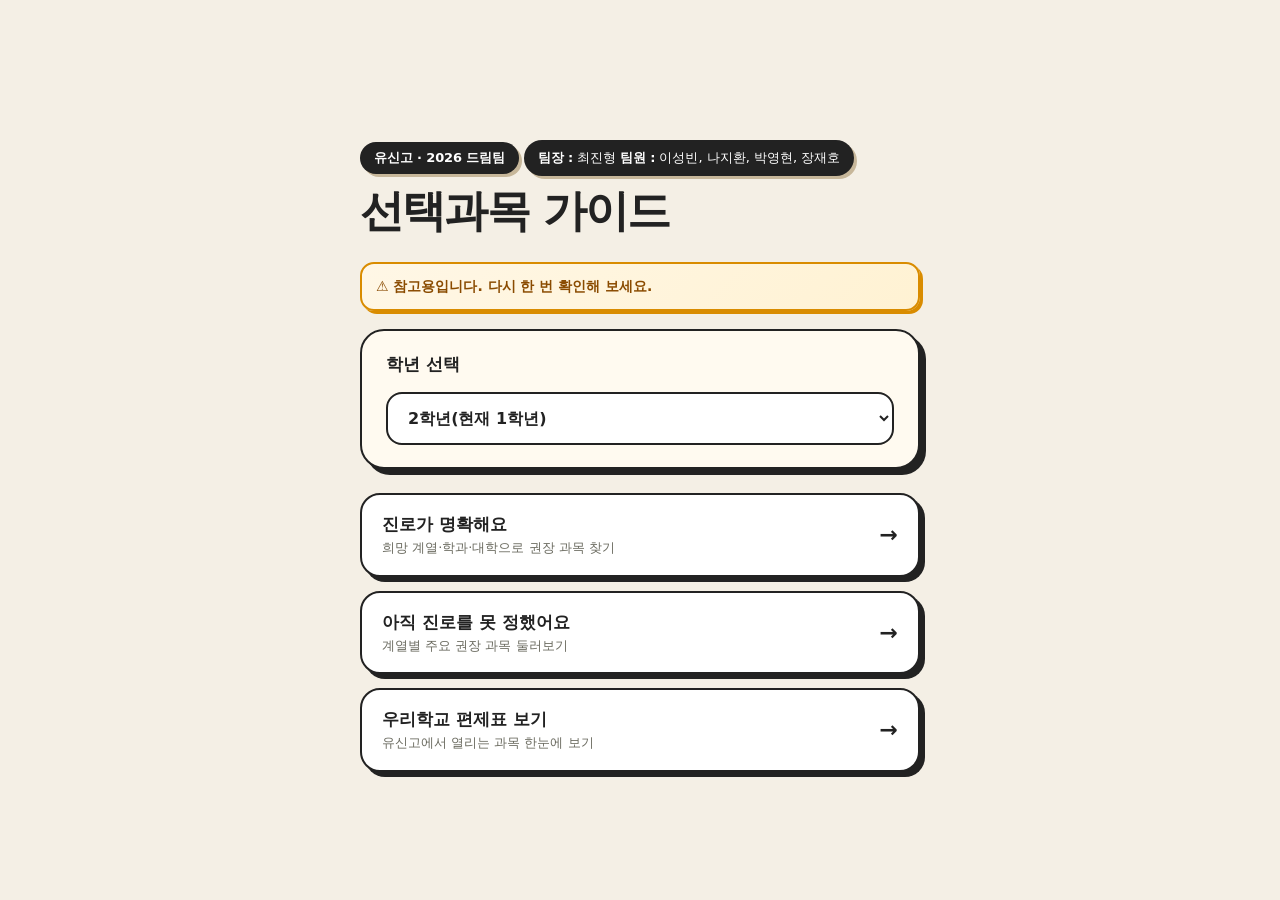
<file: index.html>
<!DOCTYPE html>
<html lang="ko">
<head>
    <meta charset="UTF-8">
    <meta name="viewport" content="width=device-width, initial-scale=1.0">
    <meta name="author" content="2026드림팀">
    <title>선택과목 가이드</title>
    <link rel="stylesheet" href="main.css">
</head>

<body>
    <main class="home">
        <header class="home-header">
            <span class="home-badge">유신고 · 2026 드림팀</span>
            <p class="developer-list"><span class="developer-role">팀장</span>: <span class="developer-name">최진형</span> <span class="developer-role">팀원</span>: <span class="developer-name">이성빈, 나지환, 박영현, 장재호</span></p>
            <h1 class="home-title">선택과목 가이드</h1>
        </header>

        <div class="notice-banner" role="note">
            ⚠ 참고용입니다. 다시 한 번 확인해 보세요.
        </div>

        <!-- 학년 선택 : localStorage(selectedGrade)에 저장됨 (main.js) -->
        <section class="grade-card">
            <label for="grade" class="grade-label">학년 선택</label>
            <p class="grade-desc"></p>
            <select id="grade" class="grade-select">
                <option selected>2학년(현재 1학년)</option>
                <option>3학년(현재 2학년)</option>
            </select>
        </section>

        <!-- 네비게이션 -->
        <nav class="home-nav">
            <a href="focused.html" class="home-menu-button">
                <span class="menu-text">
                    <span class="menu-title">진로가 명확해요</span>
                    <span class="menu-desc">희망 계열·학과·대학으로 권장 과목 찾기</span>
                </span>
                <span class="menu-arrow">→</span>
            </a>

            <a href="unfocused.html" class="home-menu-button">
                <span class="menu-text">
                    <span class="menu-title">아직 진로를 못 정했어요</span>
                    <span class="menu-desc">계열별 주요 권장 과목 둘러보기</span>
                </span>
                <span class="menu-arrow">→</span>
            </a>

            <a href="curriculum.html" class="home-menu-button">
                <span class="menu-text">
                    <span class="menu-title">우리학교 편제표 보기</span>
                    <span class="menu-desc">유신고에서 열리는 과목 한눈에 보기</span>
                </span>
                <span class="menu-arrow">→</span>
            </a>
        </nav>
    </main>

    <script src="main.js" defer></script>
</body>
</html>
</file>
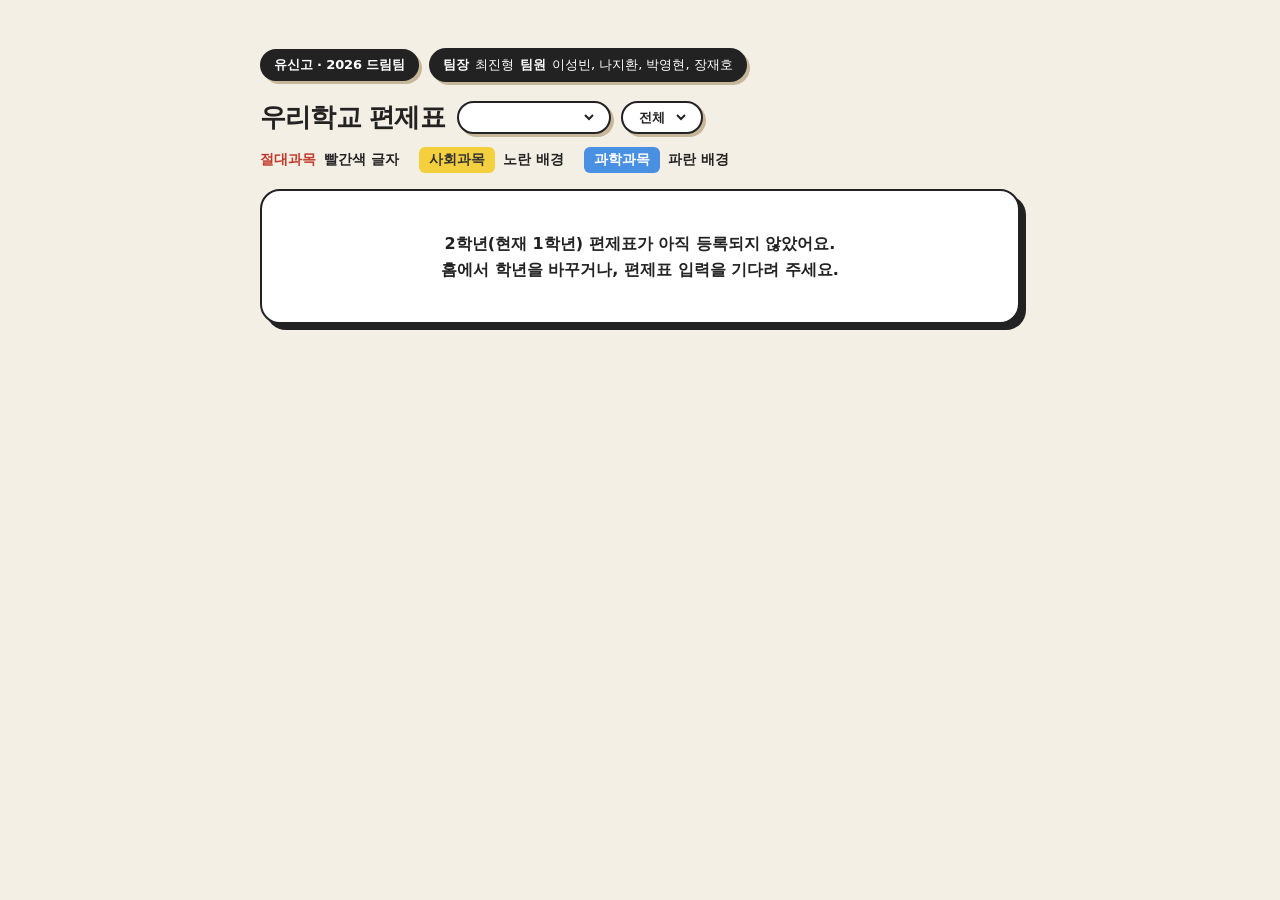
<file: curriculum.html>
<!--우리학교 편제표 : 학년별 개별 선택과목을 임시로 선택해보는 폼-->
<!doctype html>
<html lang="ko">
    <head>
        <meta charset="UTF-8">
        <meta name="viewport" content="width=device-width, initial-scale=1.0">
        <meta name="author" content="2026드림팀">
        <title>선택과목 가이드</title>
        <link rel="stylesheet" href="curriculum.css">
    </head>
    <body>
        <header class="page-top-banner">
            <span class="page-top-badge">유신고 · 2026 드림팀</span>
            <p class="page-developer-list">
                <span class="page-developer-role">팀장</span>
                <span class="page-developer-name">최진형</span>
                <span class="page-developer-role">팀원</span>
                <span class="page-developer-name">이성빈, 나지환, 박영현, 장재호</span>
            </p>
        </header>

        <script src="data.js"></script>
        <script src="curriculum.js" defer></script>

        <div class="title-row">
            <h4>우리학교 편제표</h4>
            <div class="title-controls">
                <div id="grade-selector" class="header-grade-selector">
                    <select id="grade-select">
                        <option value="2학년">2학년(현재 1학년)</option>
                        <option value="3학년">3학년(현재 2학년)</option>
                    </select>
                </div>
                <div id="term-selector" class="header-term-selector">
                    <select id="term-select">
                        <option value="전체">전체</option>
                        <option value="1학기">1학기</option>
                        <option value="2학기">2학기</option>
                    </select>
                </div>
            </div>
        </div>

        <div id="legend">
            <span class="legend-item"><span class="legend-abs">절대과목</span> 빨간색 글자</span>
            <span class="legend-item"><span class="legend-social">사회과목</span> 노란 배경</span>
            <span class="legend-item"><span class="legend-science">과학과목</span> 파란 배경</span>
        </div>

        <form id="curriculum-form">
            <!-- data.js의 CURRICULUM으로 curriculum.js가 질문을 채운다 -->
        </form>

        <div id="footer-bar">
            <span id="pick-status"></span>
            <button type="button" id="save-button">임시 선택 저장</button>
        </div>
    </body>
</html>
</file>
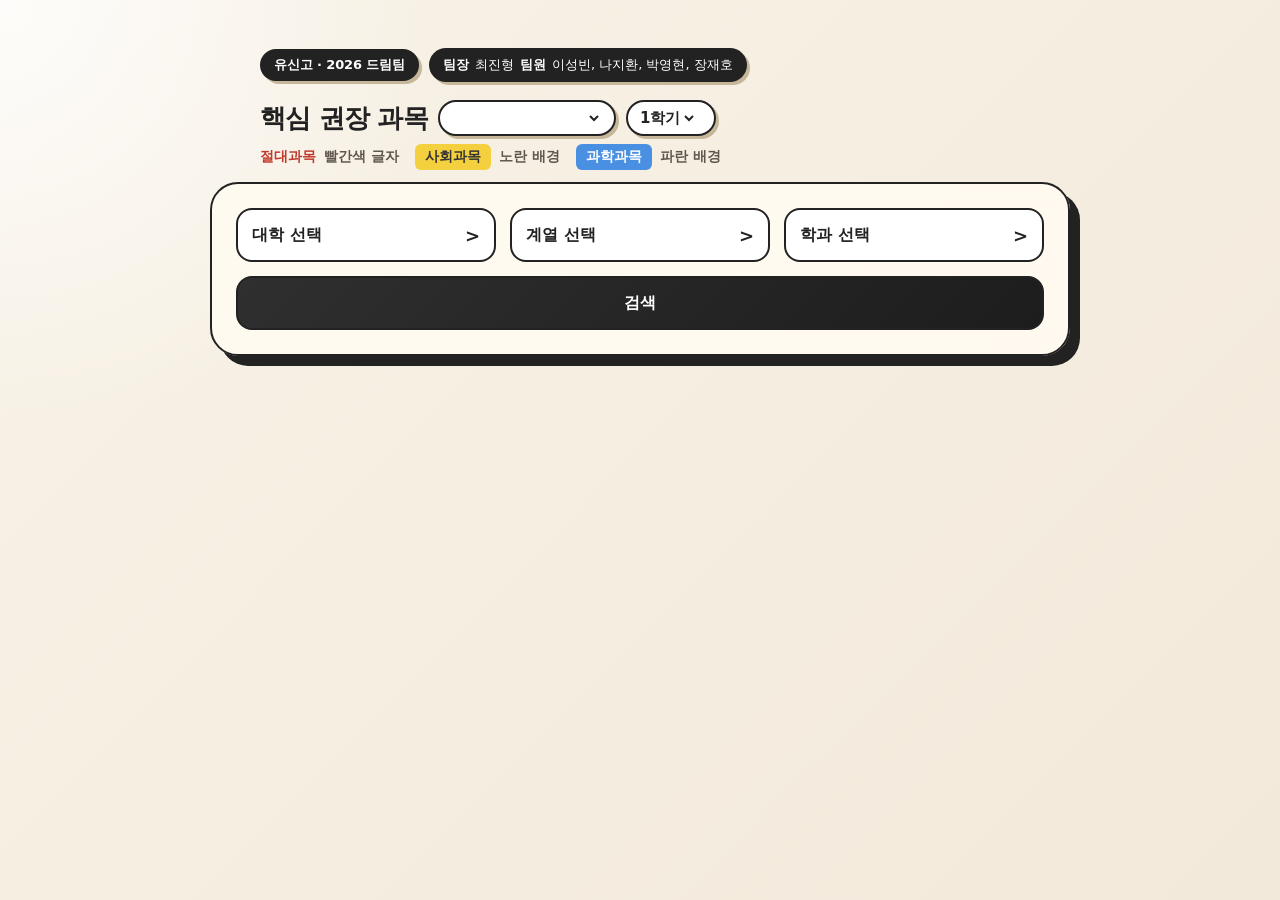
<file: focused.html>
<!--진로 명확한 애들 검색 화면-->

<!Doctype html>
<html lang="ko">
    <head>
        <meta charset="UTF-8">
        <meta name="viewport" content="width=device-width, initial-scale=1.0">
        <meta name="author" content="2026드림팀">
        <title>선택과목 가이드</title>
        <link rel="stylesheet" href="focused.css">
    </head>
    <body>
        <header class="page-top-banner">
            <span class="page-top-badge">유신고 · 2026 드림팀</span>
            <p class="page-developer-list">
                <span class="page-developer-role">팀장</span>
                <span class="page-developer-name">최진형</span>
                <span class="page-developer-role">팀원</span>
                <span class="page-developer-name">이성빈, 나지환, 박영현, 장재호</span>
            </p>
        </header>

        <!-- data.js를 먼저 불러온 뒤 focused.js가 사용한다 -->
        <script src="data.js"></script>
        <script src="focused.js" defer></script>

        <div class="title-row">
            <h4>핵심 권장 과목</h4>
            <div class="title-controls">
                <div id="grade-selector" class="header-grade-selector">
                    <select id="grade-select">
                        <option value="2학년">2학년(현재 1학년)</option>
                        <option value="3학년">3학년(현재 2학년)</option>
                    </select>
                </div>
                <div id="term-selector" class="header-term-selector">
                    <select id="semester-select">
                        <option value="전체">전체</option>
                        <option value="1학기">1학기</option>
                        <option value="2학기">2학기</option>
                    </select>
                </div>
            </div>
        </div>

        <div class="legend" aria-label="과목 범례">
            <span class="legend-item"><span class="legend-abs">절대과목</span> 빨간색 글자</span>
            <span class="legend-item"><span class="legend-social">사회과목</span> 노란 배경</span>
            <span class="legend-item"><span class="legend-science">과학과목</span> 파란 배경</span>
        </div>

        <div id="search">
            <!--대학 선택-->
            <div class="dropdown" id="select-univ">
                <button type="button" class="dropdown-button">대학 선택</button>
                <div class="dropdown-menu" hidden>
                    <!-- data.js의 UNIVERSITIES로 focused.js가 채운다 -->
                </div>
            </div>

            <!--계열 선택 (필수)-->
            <div class="dropdown" id="select-faculty">
                <button type="button" class="dropdown-button">계열 선택</button>
                <div class="dropdown-menu" hidden>
                    <!-- data.js의 FACULTIES로 focused.js가 채운다 -->
                </div>
            </div>

            <!--학과 선택 (필수) : 계열/대학에 맞춰 focused.js가 다시 채운다-->
            <div class="dropdown" id="select-major">
                <button type="button" class="dropdown-button">학과 선택</button>
                <div class="dropdown-menu" hidden>
                    <p class="menu-hint">계열을 먼저 선택하세요.</p>
                </div>
            </div>

            <button type="button" id="search-button">검색</button>
        </div>

        <!--검색하면 hidden 풀리게-->
        <div id="view-result" hidden>
            <p id="result-summary"></p>
            <div id="subjects-recommend">
                <!-- 학기별 선택과목군: curriculum처럼 구성 -->
            </div>
        </div>

        <!--세부정보 팝업 (기본 숨김)-->
        <div id="modal-overlay" hidden>
            <div id="modal" role="dialog" aria-modal="true">
                <button type="button" id="modal-close" aria-label="닫기">&times;</button>
                <h4 id="modal-title">과목명</h4>
                <p id="modal-subtitle">이 과목을 권장/핵심으로 고른 대학·학과</p>
                <ul id="modal-school-list">
                    <!-- 학교로고 | 학교명 | 학과명 -->
                </ul>
            </div>
        </div>
    </body>
</html>
</file>
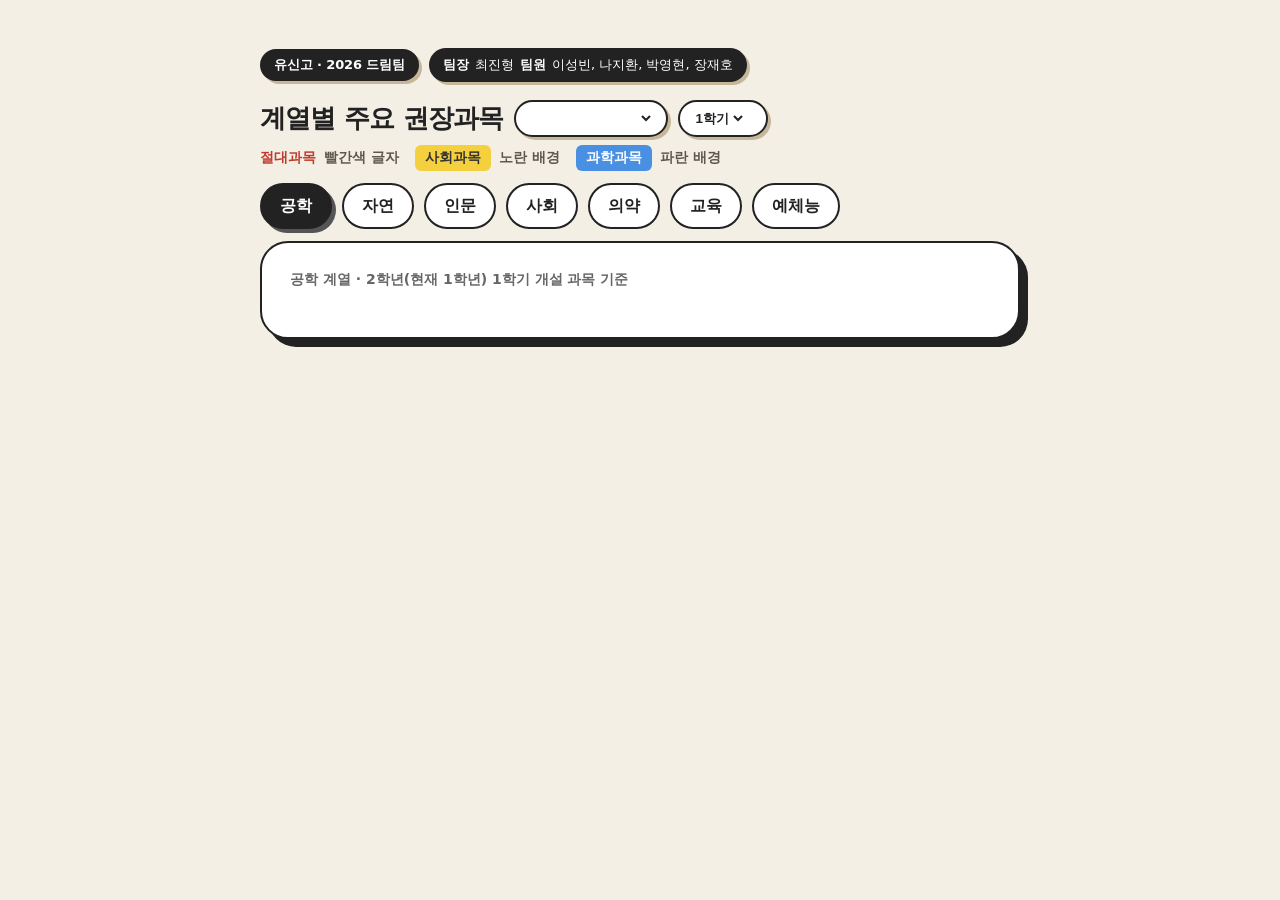
<file: unfocused.html>
<!--진로가 명확하지 않은 애들 화면-->
<!doctype html>
<html lang="ko">
    <head>
        <meta charset="UTF-8">
        <meta name="viewport" content="width=device-width, initial-scale=1.0">
        <meta name="author" content="2026드림팀">
        <title>선택과목 가이드</title>
        <link rel="stylesheet" href="unfocused.css">
    </head>
    <body>
        <header class="page-top-banner">
            <span class="page-top-badge">유신고 · 2026 드림팀</span>
            <p class="page-developer-list">
                <span class="page-developer-role">팀장</span>
                <span class="page-developer-name">최진형</span>
                <span class="page-developer-role">팀원</span>
                <span class="page-developer-name">이성빈, 나지환, 박영현, 장재호</span>
            </p>
        </header>

        <!-- data.js를 먼저 불러온 뒤 unfocused.js가 사용한다 -->
        <script src="data.js"></script>
        <script src="unfocused.js" defer></script>

        <div class="title-row">
            <h4>계열별 주요 권장과목</h4>
            <div class="title-controls">
                <div id="grade-selector" class="header-grade-selector">
                    <select id="grade-select">
                        <option value="2학년">2학년(현재 1학년)</option>
                        <option value="3학년">3학년(현재 2학년)</option>
                    </select>
                </div>
                <div id="term-selector" class="header-term-selector">
                    <select id="semester-select">
                        <option value="전체">전체</option>
                        <option value="1학기">1학기</option>
                        <option value="2학기">2학기</option>
                    </select>
                </div>
            </div>
        </div>

        <div class="legend" aria-label="과목 범례">
            <span class="legend-item"><span class="legend-abs">절대과목</span> 빨간색 글자</span>
            <span class="legend-item"><span class="legend-social">사회과목</span> 노란 배경</span>
            <span class="legend-item"><span class="legend-science">과학과목</span> 파란 배경</span>
        </div>

        <!--계열 탭 : data.js의 FACULTIES로 unfocused.js가 채운다-->
        <div id="discipline-tabs"></div>

        <div id="view-result">
            <p id="result-summary"></p>
            <div id="subjects-recommend">
                <!-- 각 과목 한 줄:  과목명 | 권장학교 N개 | 세부정보(i) -->
            </div>
        </div>

        <!--세부정보 팝업 (기본 숨김)-->
        <div id="modal-overlay" hidden>
            <div id="modal" role="dialog" aria-modal="true">
                <button type="button" id="modal-close" aria-label="닫기">&times;</button>
                <h4 id="modal-title">과목명</h4>
                <p id="modal-subtitle">이 과목을 권장/핵심으로 고른 대학·학과</p>
                <ul id="modal-school-list">
                    <!-- 학교로고 | 학교명 | 학과명 -->
                </ul>
            </div>
        </div>
    </body>
</html>
</file>
<file: main.css>
* {
  box-sizing: border-box;
}

body {
  margin: 0;
  min-height: 100vh;
  display: flex;
  align-items: center;
  justify-content: center;
  padding: 48px 20px;
  background: #f4efe5;
  color: #222;
  font-family: system-ui, -apple-system, BlinkMacSystemFont, "Segoe UI", sans-serif;
}

select {
  font: inherit;
}

/* ---------- 레이아웃 ---------- */
.home {
  width: min(560px, 100%);
}

/* ---------- 헤더 ---------- */
.notice-banner {
  margin-bottom: 18px;
  padding: 12px 14px;
  border: 2px solid #d98c00;
  border-radius: 14px;
  background: linear-gradient(135deg, #fff7e6 0%, #fff2d3 100%);
  color: #8a4b00;
  font-size: 14px;
  font-weight: 700;
  line-height: 1.5;
  box-shadow: 3px 3px 0 #d98c00;
}

.home-header {
  margin-bottom: 28px;
}

.home-badge {
  display: inline-block;
  padding: 7px 14px;
  background: #222;
  color: #fff;
  border-radius: 999px;
  font-size: 13px;
  font-weight: 800;
  letter-spacing: -0.01em;
  box-shadow: 3px 3px 0 #c7b79a;
}

.developer-list {
  display: inline-flex;
  align-items: center;
  gap: 4px;
  flex-wrap: nowrap;
  margin: 12px 0 0;
  padding: 8px 14px;
  background: #222;
  color: #fff;
  border-radius: 999px;
  font-size: 13px;
  line-height: 1.5;
  font-weight: 700;
  box-shadow: 3px 3px 0 #c7b79a;
  white-space: nowrap;
}

.developer-role {
  color: #fff;
  font-size: 13px;
  font-weight: 900;
}

.developer-name {
  font-weight: 500;
  color: #fff;
  font-size: 13px;
}

.home-title {
  margin: 12px 0 10px;
  font-size: 44px;
  font-weight: 900;
  letter-spacing: -0.04em;
  line-height: 1.05;
}

.home-subtitle {
  margin: 0;
  max-width: 42ch;
  color: #5b5b52;
  font-size: 16px;
  line-height: 1.5;
}

/* ---------- 학년 선택 카드 ---------- */
.grade-card {
  margin-bottom: 24px;
  padding: 22px 24px;
  background: #fffaf0;
  border: 2px solid #222;
  border-radius: 24px;
  box-shadow: 6px 6px 0 #222;
}

.grade-label {
  display: block;
  font-size: 17px;
  font-weight: 800;
}

.grade-desc {
  margin: 4px 0 16px;
  color: #6b6b60;
  font-size: 14px;
}

.grade-select {
  width: 100%;
  padding: 14px 16px;
  background: #fff;
  color: #222;
  border: 2px solid #222;
  border-radius: 16px;
  font-size: 16px;
  font-weight: 700;
  cursor: pointer;
  outline: none;
  transition: transform 0.12s ease, box-shadow 0.12s ease;
}

.grade-select:hover {
  transform: translate(-2px, -2px);
  box-shadow: 4px 4px 0 #222;
}

.grade-select:focus-visible {
  box-shadow: 4px 4px 0 #222;
}

/* ---------- 네비게이션 ---------- */
.home-nav {
  display: flex;
  flex-direction: column;
  gap: 14px;
}

.home-menu-button {
  display: flex;
  align-items: center;
  gap: 16px;
  padding: 18px 20px;
  background: #fff;
  color: #222;
  border: 2px solid #222;
  border-radius: 20px;
  text-decoration: none;
  box-shadow: 5px 5px 0 #222;
  transition: transform 0.12s ease, box-shadow 0.12s ease, background 0.12s ease;
}

.home-menu-button:hover {
  transform: translate(-3px, -3px);
  box-shadow: 8px 8px 0 #222;
  background: #fffaf0;
}

.home-menu-button:active {
  transform: translate(0, 0);
  box-shadow: 2px 2px 0 #222;
}

.menu-icon {
  flex: 0 0 auto;
  width: 52px;
  height: 52px;
  display: inline-flex;
  align-items: center;
  justify-content: center;
  background: #f1eadc;
  border: 2px solid #222;
  border-radius: 16px;
  font-size: 26px;
}

.menu-text {
  display: flex;
  flex-direction: column;
  gap: 3px;
  flex: 1;
  min-width: 0;
}

.menu-title {
  font-size: 17px;
  font-weight: 800;
}

.menu-desc {
  color: #6b6b60;
  font-size: 13px;
  line-height: 1.35;
}

.menu-arrow {
  flex: 0 0 auto;
  font-size: 22px;
  font-weight: 900;
  transition: transform 0.12s ease;
}

.home-menu-button:hover .menu-arrow {
  transform: translateX(4px);
}

/* ---------- 모바일 ---------- */
@media (max-width: 560px) {
  body {
    padding: 32px 16px;
    align-items: flex-start;
  }

  .home-title {
    font-size: 34px;
  }

  .menu-icon {
    width: 46px;
    height: 46px;
    font-size: 22px;
  }

  .menu-arrow {
    display: none;
  }
}
</file>
<file: curriculum.css>
* {
  box-sizing: border-box;
}

body {
  margin: 0;
  min-height: 100vh;
  padding: 48px 20px 120px;
  background: #f4efe5;
  color: #222;
  font-family: system-ui, -apple-system, BlinkMacSystemFont, "Segoe UI", sans-serif;
}

button,
input {
  font: inherit;
}

[hidden] {
  display: none !important;
}

.page-top-banner {
  width: min(760px, 100%);
  margin: 0 auto 18px;
  display: flex;
  align-items: center;
  gap: 10px;
  flex-wrap: wrap;
}

.page-top-badge {
  display: inline-block;
  padding: 7px 14px;
  background: #222;
  color: #fff;
  border-radius: 999px;
  font-size: 13px;
  font-weight: 800;
  letter-spacing: -0.01em;
  box-shadow: 3px 3px 0 #c7b79a;
}

.page-developer-list {
  display: inline-flex;
  align-items: center;
  gap: 6px;
  flex-wrap: wrap;
  margin: 0;
  padding: 8px 14px;
  background: #222;
  color: #fff;
  border-radius: 999px;
  font-size: 13px;
  line-height: 1.4;
  font-weight: 700;
  box-shadow: 3px 3px 0 #c7b79a;
}

.page-developer-role {
  color: #fff;
  font-size: 13px;
  font-weight: 900;
}

.page-developer-name {
  color: #fff;
  font-size: 13px;
  font-weight: 500;
}

#grade-selector,
#term-selector {
  margin: 0;
  font-size: 15px;
  color: #555;
  font-weight: 700;
  display: inline-flex;
  align-items: center;
  padding: 6px 12px;
  background: #fff;
  border: 2px solid #222;
  border-radius: 999px;
  box-shadow: 3px 3px 0 #c7b79a;
}

#grade-selector select,
#term-selector select {
  border: none;
  background: transparent;
  font-weight: 700;
  color: #222;
  outline: none;
}

h4 {
  margin: 0;
  font-size: 26px;
  letter-spacing: -0.03em;
}

#intro {
  width: min(760px, 100%);
  margin: 0 auto 20px;
  color: #6b6b60;
  font-size: 14px;
  line-height: 1.5;
}

#controls-row {
  width: min(760px, 100%);
  margin: 0 auto 20px;
  display: flex;
  gap: 20px;
  align-items: center;
  justify-content: space-between;
  flex-wrap: wrap;
}

.title-row {
  width: min(760px, 100%);
  margin: 0 auto 12px;
  display: flex;
  align-items: center;
  justify-content: flex-start;
  gap: 12px;
  flex-wrap: wrap;
}

#legend {
  width: min(760px, 100%);
  margin: 0 auto 16px;
  display: flex;
  gap: 20px;
  flex-wrap: wrap;
  font-size: 14px;
  font-weight: 600;
}

#term-select {
  /* reset - shared above */
}


#term-select:hover {
  background: #f9f3e6;
}

.title-controls {
  display: flex;
  align-items: center;
  gap: 10px;
  flex-wrap: nowrap;
  white-space: nowrap;
}

.legend-item {
  display: flex;
  align-items: center;
  gap: 8px;
}

.legend-abs {
  color: #c0392b;
}

.legend-social {
  background-color: #f4d03f;
  color: #333;
  padding: 4px 10px;
  border-radius: 6px;
}

.legend-science {
  background-color: #4a90e2;
  color: white;
  padding: 4px 10px;
  border-radius: 6px;
}

.abs-note {
  color: #c0392b;
  font-weight: 600;
}

#curriculum-form {
  width: min(760px, 100%);
  margin: 0 auto;
}

.empty-msg {
  padding: 40px 24px;
  background: #fff;
  border: 2px solid #222;
  border-radius: 20px;
  text-align: center;
  font-weight: 600;
  line-height: 1.6;
  box-shadow: 6px 6px 0 #222;
}

/* 학기 헤더 */
.term-header {
  margin: 34px 0 14px;
  padding: 8px 16px;
  display: inline-block;
  background: #222;
  color: #fff;
  border-radius: 999px;
  font-size: 15px;
  font-weight: 800;
}

/* 질문 카드 */
.q-card {
  margin-bottom: 16px;
  padding: 20px 22px;
  background: #fff;
  border: 2px solid #222;
  border-radius: 20px;
  box-shadow: 5px 5px 0 #222;
  transition: box-shadow 0.12s ease, transform 0.12s ease;
}

.q-card.done {
  box-shadow: 5px 5px 0 #2f7d4f;
  border-color: #2f7d4f;
}

.q-card.shake {
  animation: shake 0.3s;
}

@keyframes shake {
  0%, 100% { transform: translateX(0); }
  25% { transform: translateX(-5px); }
  75% { transform: translateX(5px); }
}

.q-head {
  display: flex;
  align-items: baseline;
  gap: 12px;
  margin-bottom: 14px;
  padding-bottom: 12px;
  border-bottom: 2px dashed #ddd;
}

.q-no {
  font-size: 26px;
  font-weight: 900;
  color: #c9c2b4;
  letter-spacing: -0.02em;
}

.q-title {
  font-size: 17px;
  font-weight: 800;
}

.q-pick {
  margin-left: 4px;
  color: #c0392b;
  font-size: 14px;
  font-weight: 800;
}

.q-credit {
  margin-left: 8px;
  color: #999;
  font-size: 13px;
  font-weight: 700;
}

.q-options {
  display: grid;
  grid-template-columns: repeat(auto-fill, minmax(200px, 1fr));
  gap: 8px;
}

.opt {
  display: flex;
  align-items: center;
  gap: 10px;
  padding: 11px 14px;
  border: 2px solid #e5ddcd;
  border-radius: 14px;
  cursor: pointer;
  font-size: 15px;
  font-weight: 600;
  transition: background 0.12s ease, border-color 0.12s ease;
}

.opt:hover {
  background: hsl(136, 72%, 64%);
  border-color: #cbb;
}

.opt input {
  width: 18px;
  height: 18px;
  flex: 0 0 auto;
  accent-color: #222;
}

.opt:has(input:checked) {
  border-color: #222;
}

.opt:has(input:checked):not(.science):not(.social) {
  background: hsl(136, 72%, 71%);
}

.opt .abs {
  color: #c0392b;
}
.opt.science {
  background-color: #85b6ed;
  color: rgb(0, 0, 0);
  border-color: #222;
}

.opt.social {
  background-color: #f4d03f;
  color: #333;
  border-color: #222;
}

.opt.abs.science {
  background-color: #4a90e2;
  color: #c0392b;
  border-color: #222;
}

.opt.abs.social {
  background-color: #f4d03f;
  color: #c0392b;
  border-color: #222;
}

.opt .social {
  background-color: #f4d03f;
  color: #333;
  padding: 2px 8px;
  border-radius: 6px;
}

/* 하단 고정 바 */
#footer-bar {
  position: fixed;
  left: 0;
  right: 0;
  bottom: 0;
  display: flex;
  align-items: center;
  justify-content: center;
  gap: 20px;
  padding: 16px 20px;
  background: rgba(255, 250, 240, 0.96);
  border-top: 2px solid #222;
  backdrop-filter: blur(4px);
}

#pick-status {
  font-weight: 800;
  font-size: 15px;
  color: #666;
}

#pick-status.all-done {
  color: #2f7d4f;
}

#save-button {
  min-height: 48px;
  padding: 12px 26px;
  background: #222;
  color: #fff;
  border: 2px solid #222;
  border-radius: 16px;
  cursor: pointer;
  font-weight: 800;
  transition: transform 0.12s ease, box-shadow 0.12s ease, background 0.12s ease;
}

#save-button:hover {
  transform: translate(-2px, -2px);
  box-shadow: 4px 4px 0 #555;
  background: #333;
}

#save-button:active {
  transform: translate(0, 0);
  box-shadow: none;
}

@media (max-width: 720px) {
  .title-row {
    flex-wrap: wrap;
    padding-bottom: 8px;
  }

  .title-row h4 {
    flex: 1 1 100%;
    min-width: 160px;
  }

  .title-controls {
    flex: 1 1 100%;
    min-width: 0;
    margin-top: 8px;
    white-space: nowrap;
    overflow: hidden;
  }

  .title-controls > * {
    min-width: 0;
  }

  .title-controls #grade-selector,
  .title-controls #term-selector {
    flex: 0 1 auto;
  }

  .title-controls #grade-selector,
  .title-controls #term-selector {
    min-width: 120px;
    max-width: 100%;
  }

  .title-controls #grade-selector select,
  .title-controls #term-selector select {
    width: 100%;
  }
}

@media (max-width: 560px) {
  body {
    padding: 28px 14px 110px;
  }

  .q-options {
    grid-template-columns: 1fr;
  }

  #footer-bar {
    flex-direction: column;
    gap: 10px;
  }
}
</file>
<file: focused.css>
* {
  box-sizing: border-box;
}

body {
  margin: 0;
  min-height: 100vh;
  padding: 48px 20px 120px;
  background:
    radial-gradient(circle at top left, rgba(255,255,255,0.8), transparent 28%),
    linear-gradient(135deg, #f8f2e7 0%, #f2e9da 100%);
  color: #222;
  font-family: system-ui, -apple-system, BlinkMacSystemFont, "Segoe UI", sans-serif;
}

button,
input,
select {
  font: inherit;
}

[hidden] {
  display: none !important;
}

.page-top-banner {
  width: min(760px, 100%);
  margin: 0 auto 18px;
  display: flex;
  align-items: center;
  gap: 10px;
  flex-wrap: wrap;
}

.page-top-badge {
  display: inline-block;
  padding: 7px 14px;
  background: #222;
  color: #fff;
  border-radius: 999px;
  font-size: 13px;
  font-weight: 800;
  letter-spacing: -0.01em;
  box-shadow: 3px 3px 0 #c7b79a;
}

.page-developer-list {
  display: inline-flex;
  align-items: center;
  gap: 6px;
  flex-wrap: wrap;
  margin: 0;
  padding: 8px 14px;
  background: #222;
  color: #fff;
  border-radius: 999px;
  font-size: 13px;
  line-height: 1.4;
  font-weight: 700;
  box-shadow: 3px 3px 0 #c7b79a;
}

.page-developer-role {
  color: #fff;
  font-size: 13px;
  font-weight: 900;
}

.page-developer-name {
  color: #fff;
  font-size: 13px;
  font-weight: 500;
}

.page-header {
  width: min(860px, 100%);
  margin: 0 auto 20px;
  display: flex;
  align-items: center;
  justify-content: space-between;
  gap: 16px;
}

#grade-selector {
  margin: 0;
  font-size: 15px;
  color: #555;
  font-weight: 700;
  display: inline-flex;
  align-items: center;
  padding: 6px 12px;
  background: #fff;
  border: 2px solid #222;
  border-radius: 999px;
  box-shadow: 3px 3px 0 #c7b79a;
}

#grade-selector select {
  border: none;
  background: transparent;
  font-weight: 700;
  color: #222;
  outline: none;
}

.title-row {
  width: min(760px, 100%);
  margin: 0 auto 8px;
  display: flex;
  align-items: center;
  justify-content: flex-start;
  gap: 10px;
  flex-wrap: wrap;
}

h4 {
  margin: 0;
  font-size: 26px;
  letter-spacing: -0.03em;
}

.legend {
  width: min(760px, 100%);
  margin: 0 auto 12px;
  display: flex;
  flex-wrap: wrap;
  gap: 16px;
  font-size: 14px;
  font-weight: 600;
  color: #5f574d;
}

.legend-item {
  display: flex;
  align-items: center;
  gap: 8px;
}

.legend-abs {
  color: #c0392b;
  font-weight: 700;
}

.legend-social {
  display: inline-block;
  padding: 4px 10px;
  background-color: #f4d03f;
  color: #333;
  border-radius: 6px;
  font-weight: 700;
}

.legend-science {
  display: inline-block;
  padding: 4px 10px;
  background-color: #4a90e2;
  color: #fff;
  border-radius: 6px;
  font-weight: 700;
}

#search {
  width: min(860px, 100%);
  margin: 0 auto 24px;
  padding: 24px;
  display: grid;
  grid-template-columns: repeat(3, minmax(0, 1fr));
  gap: 14px;
  background: rgba(255, 250, 240, 0.95);
  border: 2px solid #222;
  border-radius: 28px;
  box-shadow: 10px 10px 0 #222;
  -webkit-backdrop-filter: blur(8px);
  backdrop-filter: blur(8px);
}

.dropdown {
  position: relative;
}

.dropdown-button {
  width: 100%;
  min-height: 54px;
  padding: 12px 14px;
  background: #fff;
  color: #222;
  border: 2px solid #222;
  border-radius: 16px;
  cursor: pointer;
  text-align: left;
  font-weight: 700;
  transition: transform 0.12s ease, box-shadow 0.12s ease, background 0.12s ease;
}

.dropdown-button:hover {
  transform: translate(-2px, -2px);
  box-shadow: 4px 4px 0 #222;
  background: #fffdf8;
}

#term-selector {
  margin: 0;
  font-size: 15px;
  color: #555;
  font-weight: 700;
  display: inline-flex;
  align-items: center;
  padding: 6px 8px;
  background: #fff;
  border: 2px solid #222;
  border-radius: 999px;
  box-shadow: 3px 3px 0 #c7b79a;
}

.header-term-selector,
.header-grade-selector {
  min-width: 90px;
}

.title-controls {
  display: flex;
  align-items: center;
  gap: 10px;
  flex-wrap: nowrap;
  white-space: nowrap;
}

#term-selector label {
  font-size: 13px;
  font-weight: 700;
  color: #666;
}

#term-selector select {
  border: none;
  background: transparent;
  font-weight: 700;
  color: #222;
  outline: none;
}

@media (max-width: 720px) {
  .title-row {
    flex-wrap: wrap;
    padding-bottom: 8px;
  }

  .title-row h4 {
    flex: 1 1 100%;
    min-width: 160px;
  }

  .title-controls {
    flex: 1 1 100%;
    min-width: 0;
    margin-top: 8px;
    white-space: nowrap;
    overflow: hidden;
  }

  .title-controls > * {
    min-width: 0;
  }

  .title-controls #grade-selector,
  .title-controls #term-selector {
    flex: 0 1 auto;
  }

  .title-controls #grade-selector,
  .title-controls #term-selector {
    min-width: 90px;
    max-width: 100%;
  }

  .title-controls #grade-selector select,
  .title-controls #term-selector select {
    width: 100%;
  }
}

.dropdown-button:active {
  transform: translate(0, 0);
  box-shadow: none;
}

.dropdown-button::after {
  content: ">";
  float: right;
  font-size: 18px;
}

.dropdown-menu {
  position: absolute;
  z-index: 30;
  top: calc(100% + 8px);
  left: 0;
  width: 100%;
  max-height: 260px;
  overflow-y: auto;
  padding: 10px;
  background: #fff;
  border: 2px solid #222;
  border-radius: 18px;
  box-shadow: 6px 6px 0 #222;
}

.menu-item {
  display: flex;
  align-items: center;
  gap: 8px;
  min-height: 40px;
  padding: 9px 10px;
  border-radius: 12px;
  cursor: pointer;
  font-weight: 600;
}

.menu-item:hover {
  background: #f1eadc;
}

.menu-item input {
  width: 17px;
  height: 17px;
  accent-color: #222;
}

.menu-hint {
  margin: 6px 8px;
  color: #888;
  font-size: 14px;
}

#search-button {
  grid-column: 1 / -1;
  min-height: 54px;
  padding: 12px 18px;
  background: linear-gradient(135deg, #2f2f2f 0%, #1d1d1d 100%);
  color: #fff;
  border: 2px solid #222;
  border-radius: 16px;
  cursor: pointer;
  font-weight: 800;
  transition: transform 0.12s ease, box-shadow 0.12s ease, background 0.12s ease;
}

#search-button:hover {
  transform: translate(-2px, -2px);
  box-shadow: 4px 4px 0 #555;
  background: #333;
}

#search-button:active {
  transform: translate(0, 0);
  box-shadow: none;
}

#view-result {
  width: min(860px, 100%);
  margin: 32px auto 0;
  padding: 26px;
  background: rgba(255, 255, 255, 0.96);
  border: 2px solid #222;
  border-radius: 28px;
  box-shadow: 10px 10px 0 #222;
}

#result-summary {
  margin: 0 0 18px;
  padding: 10px 12px;
  color: #4c463e;
  font-size: 14px;
  font-weight: 700;
  background: #f8f2e7;
  border: 1px solid #e5ddcb;
  border-radius: 12px;
}

#subjects-recommend {
  display: block;
}

.empty-msg {
  padding: 20px;
  color: #7d756b;
  text-align: center;
  font-weight: 700;
  background: #efeade;
  border: 1px dashed #d8cdb3;
  border-radius: 16px;
}

/* ---------- 세부정보 팝업 ---------- */
#modal-overlay {
  position: fixed;
  inset: 0;
  z-index: 100;
  display: flex;
  align-items: center;
  justify-content: center;
  padding: 20px;
  background: rgba(0, 0, 0, 0.45);
}

#modal {
  position: relative;
  width: min(440px, 100%);
  max-height: 80vh;
  overflow-y: auto;
  padding: 28px;
  background: #fffaf0;
  border: 2px solid #222;
  border-radius: 24px;
  box-shadow: 10px 10px 0 #222;
}

#modal-close {
  position: absolute;
  top: 16px;
  right: 16px;
  width: 34px;
  height: 34px;
  background: #fff;
  border: 2px solid #222;
  border-radius: 999px;
  font-size: 20px;
  line-height: 1;
  cursor: pointer;
}

#modal-title {
  margin: 0 0 4px;
  font-size: 22px;
  letter-spacing: -0.03em;
}

#modal-subtitle {
  margin: 0 0 18px;
  color: #666;
  font-size: 14px;
}

#modal-school-list {
  list-style: none;
  margin: 0;
  padding: 0;
  display: flex;
  flex-direction: column;
  gap: 10px;
}

.school-item {
  display: flex;
  align-items: center;
  gap: 12px;
  padding: 10px 12px;
  background: #fff;
  border: 2px solid #222;
  border-radius: 14px;
}

.school-logo {
  flex: 0 0 auto;
  width: 40px;
  height: 40px;
  display: inline-flex;
  align-items: center;
  justify-content: center;
  border: 2px solid #222;
  border-radius: 999px;
  overflow: hidden;
  background: #fff;
  font-weight: 800;
}

.school-logo img {
  width: 100%;
  height: 100%;
  object-fit: contain;
}

.school-logo.logo-fallback {
  background: #f1eadc;
}

.school-text {
  display: flex;
  flex-direction: column;
}

.school-name {
  font-weight: 800;
  font-size: 15px;
}

.school-major {
  color: #666;
  font-size: 13px;
}

#select-univ .dropdown-button {
  background: #fff;
}

#select-dicipline .dropdown-button {
  background: #fffdf8;
}

#select-major .dropdown-button {
  background: #fff;
}

#select-univ .dropdown-menu {
  border-color: #222;
}

#select-dicipline .dropdown-menu {
  border-color: #222;
}

#select-major .dropdown-menu {
  border-color: #222;
}

/* ---------- 편제표 형식: 학기별·선택과목군별 카드 ---------- */
.term-header {
  margin: 22px 0 12px;
  padding: 8px 14px;
  display: inline-block;
  background: linear-gradient(135deg, #2f2f2f 0%, #1d1d1d 100%);
  color: #fff;
  border-radius: 999px;
  font-size: 15px;
  font-weight: 800;
}

.q-card {
  margin-bottom: 16px;
  padding: 18px 20px;
  background: linear-gradient(180deg, #fffefb 0%, #fff 100%);
  border: 2px solid #222;
  border-radius: 20px;
  box-shadow: 5px 5px 0 #222;
}

.q-head {
  display: flex;
  align-items: baseline;
  gap: 12px;
  margin-bottom: 14px;
  padding-bottom: 12px;
  border-bottom: 2px dashed #ddd;
}

.q-title {
  font-size: 17px;
  font-weight: 800;
}

.q-pick {
  margin-left: 4px;
  color: #c0392b;
  font-size: 14px;
  font-weight: 800;
}

.q-credit {
  margin-left: 8px;
  color: #999;
  font-size: 13px;
  font-weight: 700;
}

.q-options {
  display: grid;
  grid-template-columns: repeat(auto-fill, minmax(200px, 1fr));
  gap: 8px;
}

.opt {
  display: flex;
  align-items: center;
  gap: 10px;
  padding: 11px 14px;
  border: 2px solid #222;
  border-radius: 14px;
  cursor: pointer;
  font-size: 15px;
  font-weight: 600;
  transition: background 0.12s ease, border-color 0.12s ease;
  background: hsl(136, 72%, 64%);
  color: #3d5036;
}

.opt:hover {
  background: hsl(136, 72%, 64%);
  border-color: #222;
}

.opt:has(input:checked) {
  background: hsl(136, 72%, 64%);
  border-color: #222;
}

.opt.inactive {
  background: #e6e6e6;
  color: #777;
  border-color: #ccc;
}

.opt.inactive span {
  color: #777;
}

.opt.inactive span.abs {
  color: #777 !important;
}

.opt.inactive.science,
.opt.inactive.social,
.opt.inactive.abs.science,
.opt.inactive.abs.social {
  background: #e6e6e6 !important;
  border-color: #ccc !important;
  color: #777 !important;
}

.opt span.abs {
  color: #c0392b;
  font-weight: 800;
}

.opt.science {
  background-color: #85b6ed;
  border-color: #222;
  color: #000;
}

.opt.social {
  background-color: #f4d03f;
  border-color: #222;
  color: #333;
}

.opt.abs.science {
  background-color: #4a90e2;
  border-color: #222;
  color: #c0392b;
}

.opt.abs.social {
  background-color: #f4d03f;
  border-color: #222;
  color: #c0392b;
}

@media (max-width: 760px) {
  body {
    padding: 24px 12px;
  }

  .page-header {
    flex-direction: column;
    align-items: flex-start;
  }

  #search {
    grid-template-columns: 1fr;
    padding: 20px;
    border-radius: 22px;
    box-shadow: 6px 6px 0 #222;
  }

  #search-button {
    grid-column: auto;
  }

  .dropdown-menu {
    position: static;
    margin-top: 8px;
    box-shadow: none;
  }

  #view-result {
    padding: 20px;
    border-radius: 22px;
    box-shadow: 6px 6px 0 #222;
  }

  .q-options {
    grid-template-columns: 1fr;
  }
}
</file>
<file: unfocused.css>
* {
  box-sizing: border-box;
}

body {
  margin: 0;
  min-height: 100vh;
  padding: 48px 20px 120px;
  background: #f4efe5;
  color: #222;
  font-family: system-ui, -apple-system, BlinkMacSystemFont, "Segoe UI", sans-serif;
}

button {
  font: inherit;
}

[hidden] {
  display: none !important;
}

.page-top-banner {
  width: min(760px, 100%);
  margin: 0 auto 18px;
  display: flex;
  align-items: center;
  gap: 10px;
  flex-wrap: wrap;
}

.page-top-badge {
  display: inline-block;
  padding: 7px 14px;
  background: #222;
  color: #fff;
  border-radius: 999px;
  font-size: 13px;
  font-weight: 800;
  letter-spacing: -0.01em;
  box-shadow: 3px 3px 0 #c7b79a;
}

.page-developer-list {
  display: inline-flex;
  align-items: center;
  gap: 6px;
  flex-wrap: wrap;
  margin: 0;
  padding: 8px 14px;
  background: #222;
  color: #fff;
  border-radius: 999px;
  font-size: 13px;
  line-height: 1.4;
  font-weight: 700;
  box-shadow: 3px 3px 0 #c7b79a;
}

.page-developer-role {
  color: #fff;
  font-size: 13px;
  font-weight: 900;
}

.page-developer-name {
  color: #fff;
  font-size: 13px;
  font-weight: 500;
}

#grade-selector,
#term-selector {
  margin: 0;
  font-size: 16px;
  color: #555;
  font-weight: 700;
  display: inline-flex;
  align-items: center;
  padding: 8px 12px;
  background: #fff;
  border: 2px solid #222;
  border-radius: 999px;
  box-shadow: 3px 3px 0 #c7b79a;
}

#grade-selector select,
#term-selector select {
  border: none;
  background: transparent;
  font-weight: 700;
  color: #222;
  outline: none;
}

.header-term-selector,
.header-grade-selector {
  min-width: 90px;
}


.title-row {
  width: min(760px, 100%);
  margin: 0 auto 8px;
  display: flex;
  align-items: center;
  justify-content: flex-start;
  gap: 10px;
  flex-wrap: wrap;
}

h4 {
  margin: 0;
  font-size: 26px;
  letter-spacing: -0.03em;
}

#term-selector {
  /* reset - shared above */
}

.title-controls {
  display: flex;
  align-items: center;
  gap: 10px;
  flex-wrap: nowrap;
  white-space: nowrap;
}

#term-selector label {
  font-size: 13px;
  font-weight: 700;
  color: #666;
}

#term-selector select {
  border: none;
  background: transparent;
  outline: none;
  font-weight: 700;
  color: #222;
}

@media (max-width: 720px) {
  .title-row {
    flex-wrap: wrap;
    padding-bottom: 8px;
  }

  .title-row h4 {
    flex: 1 1 100%;
    min-width: 160px;
  }

  .title-controls {
    flex: 1 1 100%;
    min-width: 0;
    margin-top: 8px;
    white-space: nowrap;
    overflow: hidden;
  }

  .title-controls > * {
    min-width: 0;
  }

  .title-controls #grade-selector,
  .title-controls #term-selector {
    flex: 0 1 auto;
  }

  .title-controls #grade-selector,
  .title-controls #term-selector {
    min-width: 120px;
    max-width: 100%;
  }

  .title-controls #grade-selector select,
  .title-controls #term-selector select {
    width: 100%;
  }
}

/* ---------- 계열 탭 ---------- */
.legend {
  width: min(760px, 100%);
  margin: 0 auto 12px;
  display: flex;
  flex-wrap: wrap;
  gap: 16px;
  font-size: 14px;
  font-weight: 600;
  color: #5f574d;
}

.legend-item {
  display: flex;
  align-items: center;
  gap: 8px;
}

.legend-abs {
  color: #c0392b;
  font-weight: 700;
}

.legend-social {
  display: inline-block;
  padding: 4px 10px;
  background-color: #f4d03f;
  color: #333;
  border-radius: 6px;
  font-weight: 700;
}

.legend-science {
  display: inline-block;
  padding: 4px 10px;
  background-color: #4a90e2;
  color: #fff;
  border-radius: 6px;
  font-weight: 700;
}

#discipline-tabs {
  width: min(760px, 100%);
  margin: 0 auto 12px;
  display: flex;
  flex-wrap: wrap;
  gap: 10px;
}

#discipline-tabs .tab,
#discipline-tabs .tab-active {
  min-height: 46px;
  padding: 10px 18px;
  border: 2px solid #222;
  border-radius: 999px;
  cursor: pointer;
  font-weight: 700;
  transition: transform 0.12s ease, box-shadow 0.12s ease, background 0.12s ease;
}

#discipline-tabs .tab {
  background: #fff;
  color: #222;
}

#discipline-tabs .tab:hover {
  transform: translate(-2px, -2px);
  box-shadow: 4px 4px 0 #222;
}

#discipline-tabs .tab-active {
  background: #222;
  color: #fff;
  box-shadow: 4px 4px 0 #555;
}

/* ---------- 결과 ---------- */
#view-result {
  width: min(760px, 100%);
  margin: 0 auto;
  padding: 28px;
  background: #fff;
  border: 2px solid #222;
  border-radius: 28px;
  box-shadow: 8px 8px 0 #222;
}

#result-summary {
  margin: 0 0 20px;
  color: #666;
  font-size: 14px;
  font-weight: 600;
}

#subjects-recommend {
  display: block;
}

.empty-msg {
  padding: 20px;
  color: #888;
  text-align: center;
  font-weight: 600;
}

/* ---------- 편제표 형식: 학기별·선택과목군별 카드 ---------- */
.term-header {
  margin: 28px 0 14px;
  padding: 8px 16px;
  display: inline-block;
  background: #222;
  color: #fff;
  border-radius: 999px;
  font-size: 15px;
  font-weight: 800;
}

.q-card {
  margin-bottom: 16px;
  padding: 20px 22px;
  background: #fff;
  border: 2px solid #222;
  border-radius: 20px;
  box-shadow: 5px 5px 0 #222;
}

.q-head {
  display: flex;
  align-items: baseline;
  gap: 12px;
  margin-bottom: 14px;
  padding-bottom: 12px;
  border-bottom: 2px dashed #ddd;
}

.q-title {
  font-size: 17px;
  font-weight: 800;
}

.q-pick {
  margin-left: 4px;
  color: #c0392b;
  font-size: 14px;
  font-weight: 800;
}

.q-credit {
  margin-left: 8px;
  color: #999;
  font-size: 13px;
  font-weight: 700;
}

.q-options {
  display: grid;
  grid-template-columns: repeat(auto-fill, minmax(200px, 1fr));
  gap: 8px;
}

 .opt {
  display: flex;
  align-items: center;
  gap: 10px;
  padding: 11px 14px;
  border: 2px solid #e5ddcd;
  border-radius: 14px;
  cursor: pointer;
  font-size: 15px;
  font-weight: 600;
  transition: background 0.12s ease, border-color 0.12s ease;
  background: hsl(136, 72%, 76%);
  color: #4a5a45;
}

.opt:hover {
  background: hsl(136, 72%, 64%);
  border-color: #222;
}

.opt:has(input:checked) {
  background: hsl(136, 72%, 64%);
  border-color: #222;
}

.opt.inactive {
  background: #e6e6e6;
  color: #777;
  border-color: #ccc;
}

.opt.inactive span {
  color: #777;
}

.opt.inactive span.abs {
  color: #777 !important;
}

.opt.inactive.science,
.opt.inactive.social,
.opt.inactive.abs.science,
.opt.inactive.abs.social {
  background: #e6e6e6 !important;
  border-color: #ccc !important;
  color: #777 !important;
}

.opt span.abs {
  color: #c0392b;
  font-weight: 800;
}

.opt.science {
  background-color: #85b6ed;
  border-color: #222;
  color: #000;
}

.opt.social {
  background-color: #f4d03f;
  border-color: #222;
  color: #333;
}

.opt.abs.science {
  background-color: #4a90e2;
  border-color: #222;
  color: #c0392b;
}

.opt.abs.social {
  background-color: #f4d03f;
  border-color: #222;
  color: #c0392b;
}

/* ---------- 세부정보 팝업 ---------- */
#modal-overlay {
  position: fixed;
  inset: 0;
  z-index: 100;
  display: flex;
  align-items: center;
  justify-content: center;
  padding: 20px;
  background: rgba(0, 0, 0, 0.45);
}

#modal {
  position: relative;
  width: min(440px, 100%);
  max-height: 80vh;
  overflow-y: auto;
  padding: 28px;
  background: #fffaf0;
  border: 2px solid #222;
  border-radius: 24px;
  box-shadow: 8px 8px 0 #222;
}

#modal-close {
  position: absolute;
  top: 16px;
  right: 16px;
  width: 34px;
  height: 34px;
  background: #fff;
  border: 2px solid #222;
  border-radius: 999px;
  font-size: 20px;
  line-height: 1;
  cursor: pointer;
}

#modal-title {
  width: auto;
  margin: 0 0 4px;
  font-size: 22px;
}

#modal-subtitle {
  margin: 0 0 18px;
  color: #666;
  font-size: 14px;
}

#modal-school-list {
  list-style: none;
  margin: 0;
  padding: 0;
  display: flex;
  flex-direction: column;
  gap: 10px;
}

.school-item {
  display: flex;
  align-items: center;
  gap: 12px;
  padding: 10px 12px;
  background: #fff;
  border: 2px solid #222;
  border-radius: 14px;
}

.school-logo {
  flex: 0 0 auto;
  width: 40px;
  height: 40px;
  display: inline-flex;
  align-items: center;
  justify-content: center;
  border: 2px solid #222;
  border-radius: 999px;
  overflow: hidden;
  background: #fff;
  font-weight: 800;
}

.school-logo img {
  width: 100%;
  height: 100%;
  object-fit: contain;
}

.school-logo.logo-fallback {
  background: #f1eadc;
}

.school-text {
  display: flex;
  flex-direction: column;
}

.school-name {
  font-weight: 800;
  font-size: 15px;
}

.school-major {
  color: #666;
  font-size: 13px;
}

/* ---------- 모바일 ---------- */
@media (max-width: 760px) {
  body {
    padding: 24px 12px;
  }

  #view-result {
    padding: 20px;
    border-radius: 22px;
    box-shadow: 5px 5px 0 #222;
  }

  .q-options {
    grid-template-columns: 1fr;
  }
}
</file>
